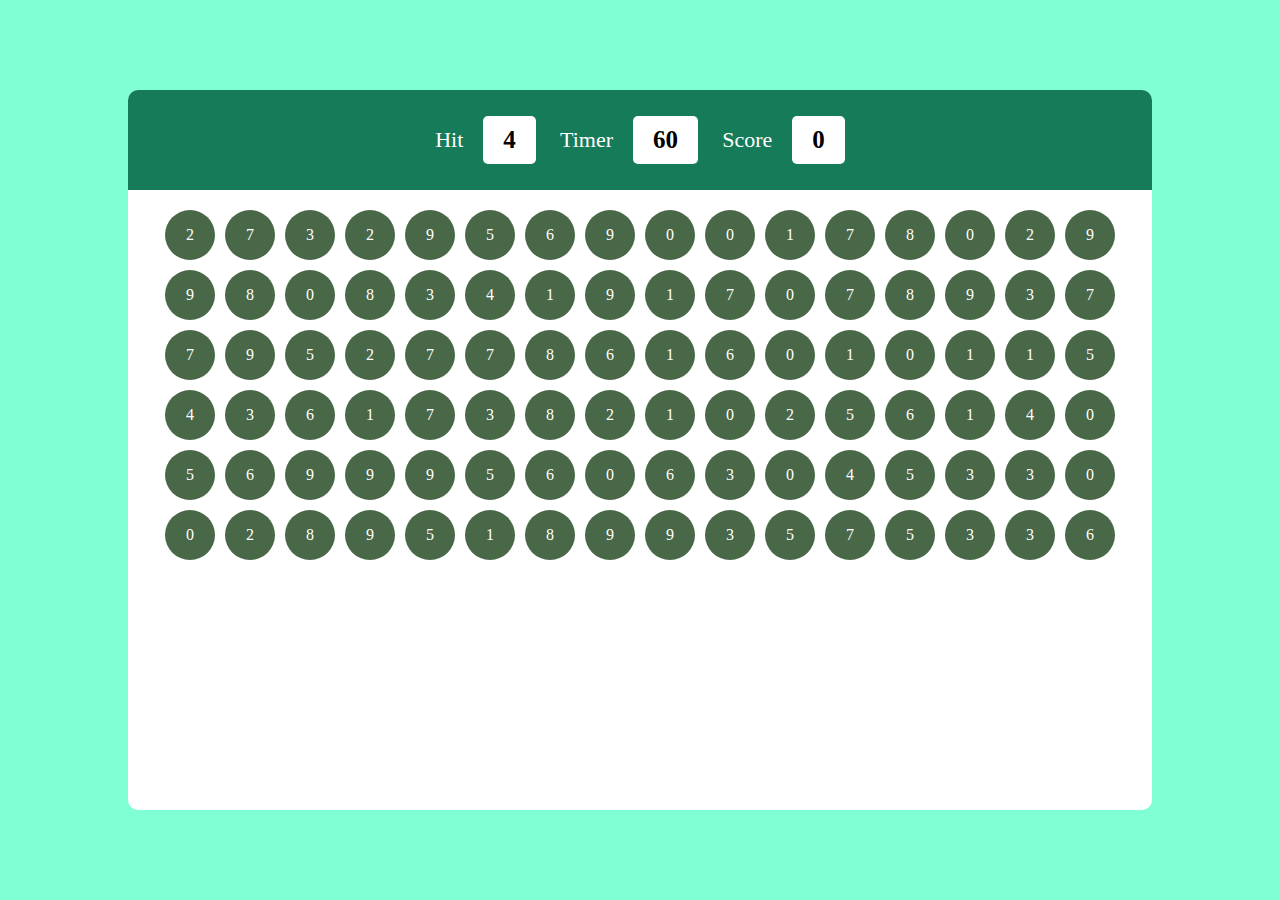
<file: BubbleGame/index.html>
<!DOCTYPE html>
<html lang="en">
<head>
    <meta charset="UTF-8">
    <meta name="viewport" content="width=device-width, initial-scale=1.0">
    <title>Bubble Game</title>
    <link rel="stylesheet" href="style.css">
</head>
<body>
    <div id="main">
        <div id="panel">
            <div id="ptop">
                <div class="elem">
                    <h2>Hit</h2>
                    <div id="hitval" class="box">5</div>
                </div>
                <div class="elem">
                    <h2>Timer</h2>
                    <div id="timerVal" class="box">60</div>
                </div>
                <div class="elem">
                    <h2>Score</h2>
                    <div id="scoreval" class="box">0</div>
                </div>
            </div>
            <div id="pbtm">
                
            </div>
        </div>
    </div>


    <script src="script.js"></script>
</body>
</html>
</file>
<file: BubbleGame/style.css>
*{
    margin: 0;
    padding: 0;
    font-family: "Gilroy";
    box-sizing: border-box;
}
html,body{
    width: 100%;
    height: 100%;
}
#main{
    display: flex;
    align-items: center;
    justify-content: center;
    width: 100%;
    height: 100%;
    background-color: aquamarine;
}
#panel{
    overflow: hidden;
    width: 80%;
    height: 80%;
    border-radius: 10px;
    background-color: #fff;
}
#ptop{
    display: flex;
    color: #fff;
    justify-content: space-between;
    padding: 0px 30%;
    align-items: center;
    width: 100%;
    height: 100px;
    background-color: rgb(21, 123, 89);
}
.elem{
    display: flex;
    align-items: center;
    gap: 20px;
    
}
.elem h2{
    font-weight: 500;
    font-size: 22px;
}
.box{
    color: black;
    font-size: 25px;
    font-weight: 600;
    padding: 10px 20px;
    background-color: #fff;
    border-radius: 5px;
}
#pbtm{
    display: flex;
    align-items: center;
    justify-content: center;
    flex-wrap: wrap;
    gap: 10px;
    padding: 20px;
    width: 100%;
    height: calc(100%-100px);
}
.bubble{
    display: flex;
    align-items: center;
    justify-content: center;
    width: 50px;
    height: 50px;
    background-color: rgb(72,104,72);
    color: #fff;
    border-radius: 50%;
}
.bubble:hover{
    cursor: pointer;
    background-color: rgb(41, 65, 41);
}
</file>
